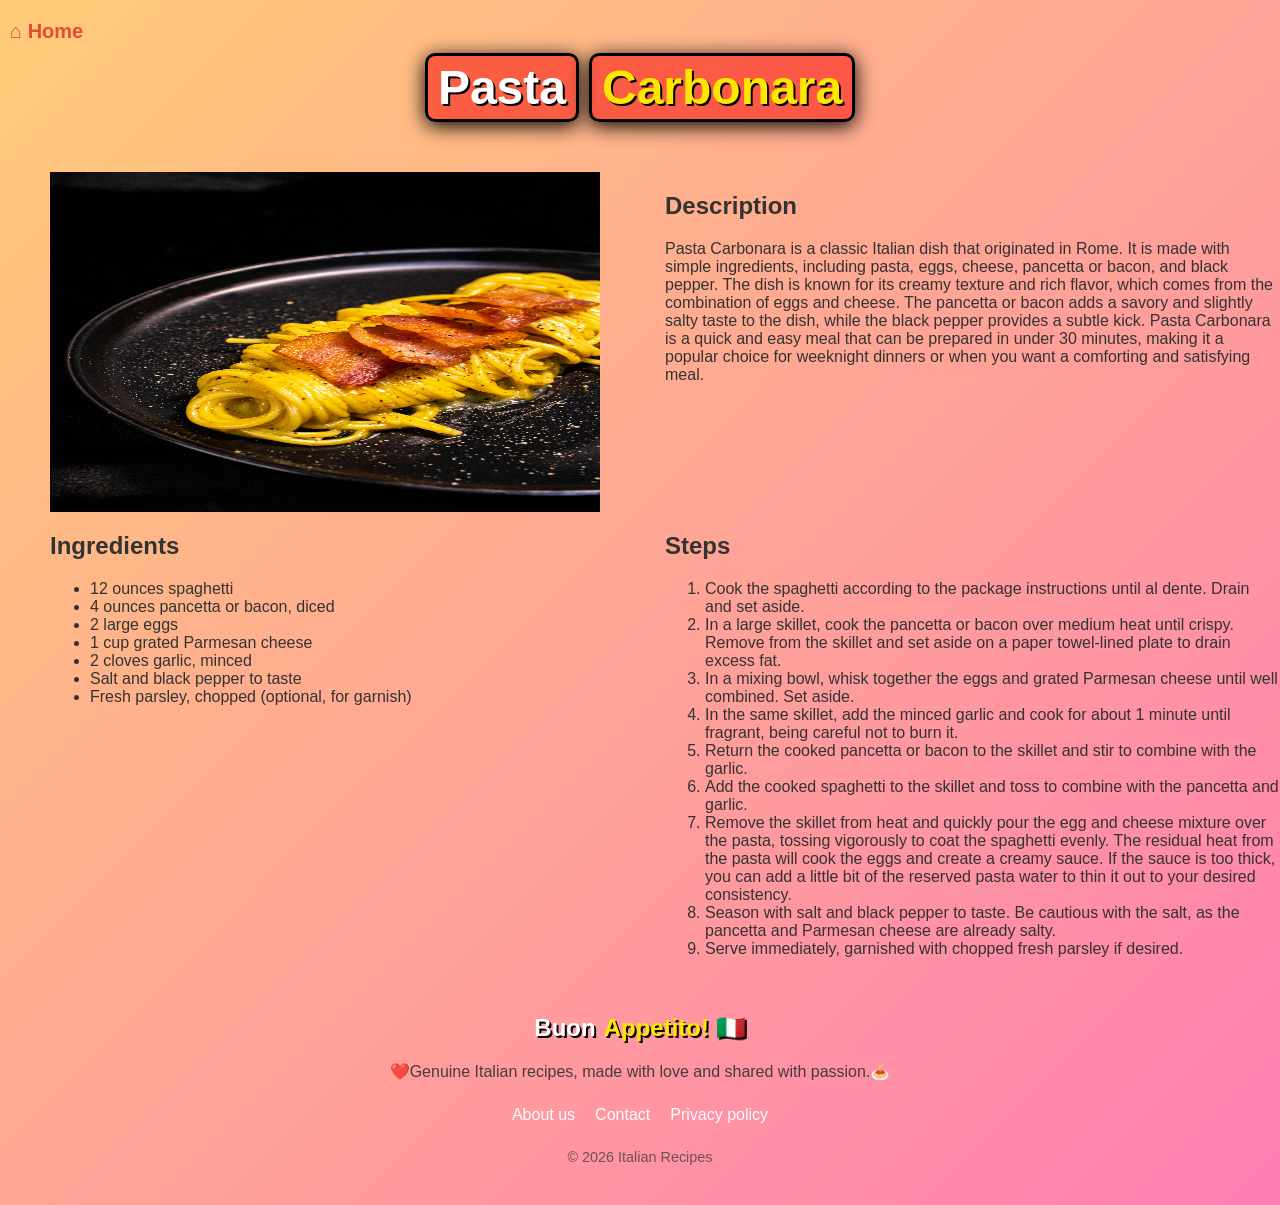
<file: recipes/carbonara.html>
<!DOCTYPE html>
<html lang="en">

<head>
    <meta charset="UTF-8">
    <meta name="viewport" content="width=device-width, initial-scale=1.0">
    <title>Odin Recipes/Carbonara</title>
    <link rel="stylesheet" href="../styles.css">
</head>

<body>
     <a class="home-link" href="../index.html">⌂ Home</a>

    <div class="header">
        <h1 class="title">Pasta</h1>
        <h1 class="title2">Carbonara</h1>
    </div>

    <div class="two-columns">
    <div class="picture-wrapper">
        <img class="picture" src="../images/carbonara.jpg" alt="pasta carbonara">
    </div>

    <div class="description">
    <h2>Description</h2>
    <p>
        Pasta Carbonara is a classic Italian dish that originated in Rome. It is made with simple ingredients, including
        pasta, eggs, cheese, pancetta or bacon, and black pepper. The dish is known for its creamy texture and rich
        flavor, which comes from the combination of eggs and cheese. The pancetta or bacon adds a savory and slightly
        salty taste to the dish, while the black pepper provides a subtle kick. Pasta Carbonara is a quick and easy meal
        that can be prepared in under 30 minutes, making it a popular choice for weeknight dinners or when you want a
        comforting and satisfying meal.
    </p>
    </div>
    </div>

    <div class="two-columns">
    <div class="ingredients">
    <h2>Ingredients</h2>
    <ul>
        <li>12 ounces spaghetti</li>
        <li>4 ounces pancetta or bacon, diced</li>
        <li>2 large eggs</li>
        <li>1 cup grated Parmesan cheese</li>
        <li>2 cloves garlic, minced</li>
        <li>Salt and black pepper to taste</li>
        <li>Fresh parsley, chopped (optional, for garnish)</li>
    </ul>
    </div>

    <div class="steps">
    <h2>Steps</h2>
    <ol>
        <li>Cook the spaghetti according to the package instructions until al dente. Drain and set aside.</li>
        <li>In a large skillet, cook the pancetta or bacon over medium heat until crispy. Remove from the skillet and set aside on a paper towel-lined plate to drain excess fat.</li>
        <li>In a mixing bowl, whisk together the eggs and grated Parmesan cheese until well combined. Set aside.</li>
        <li>In the same skillet, add the minced garlic and cook for about 1 minute until fragrant, being careful not to burn it.</li>
        <li>Return the cooked pancetta or bacon to the skillet and stir to combine with the garlic.</li>
        <li>Add the cooked spaghetti to the skillet and toss to combine with the pancetta and garlic.</li>
        <li>Remove the skillet from heat and quickly pour the egg and cheese mixture over the pasta, tossing vigorously to coat the spaghetti evenly. The residual heat from the pasta will cook the eggs and create a creamy sauce. If the sauce is too thick, you can add a little bit of the reserved pasta water to thin it out to your desired consistency.</li>
        <li>Season with salt and black pepper to taste. Be cautious with the salt, as the pancetta and Parmesan cheese are already salty.</li>
        <li>Serve immediately, garnished with chopped fresh parsley if desired.</li>
    </ol>
    </div>
    </div>

       <footer class="footer">
        <div class="footer-top">
            <div class="footer-title-wrapper">
                <h3 class="footer-title">Buon</h3>
                <h3 class="footer-title2">Appetito! 🇮🇹</h3>
            </div>

            <p class="footer-paragraph">❤️Genuine Italian recipes, made with love and
                shared with passion.🍝
            </p>
        </div>

        <div class="footer-links">
            <a href="#">About us</a>
            <a href="#">Contact</a>
            <a href="#">Privacy policy</a>
        </div>


        <p class="footer-copy">© 2026 Italian Recipes</p>
    </footer>

</body>

</html>
</file>
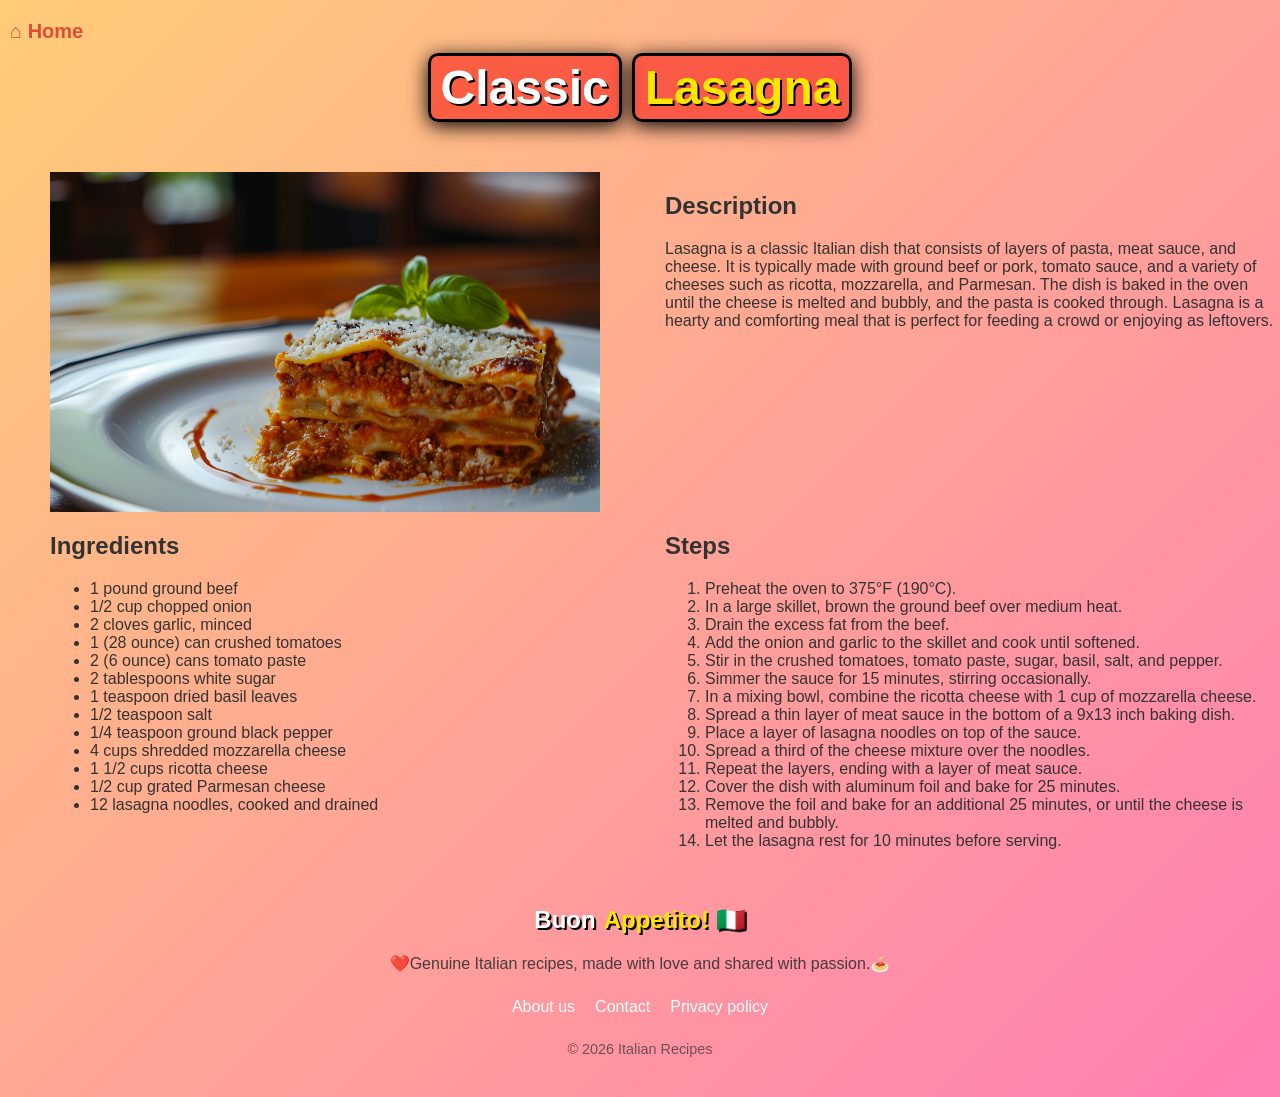
<file: recipes/lasagna.html>
<!DOCTYPE html>
<html lang="en">

<head>
    <meta charset="UTF-8">
    <meta name="viewport" content="width=device-width, initial-scale=1.0">
    <title>Odin Recipes/Lasagna</title>
    <link rel="stylesheet" href="../styles.css">
</head>

<body>
     <a class="home-link" href="../index.html">⌂ Home</a>

    <div class="header">
        <h1 class="title">Classic</h1>
        <h1 class="title2">Lasagna</h1>
    </div>

    <div class="two-columns">
    <div class="picture-wrapper">
        <img class="picture" src="../images/lasagna.jpg" alt="lasagna">
    </div>

    <div class="description">
    <h2>Description</h2>

    <p>
        Lasagna is a classic Italian dish that consists of layers of pasta, meat sauce, and cheese. It is
        typically made with ground beef or pork, tomato sauce, and a variety of cheeses such as ricotta, 
        mozzarella, and Parmesan. The dish is baked in the oven until the cheese is melted and bubbly, and 
        the pasta is cooked through. Lasagna is a hearty and comforting meal that is perfect for feeding a crowd or enjoying as leftovers.
    </p>
    </div>
    </div>

    <div class="two-columns">
    <div class="ingredients">
    <h2>Ingredients</h2>
    <ul>
        <li>1 pound ground beef</li>
        <li>1/2 cup chopped onion</li>
        <li>2 cloves garlic, minced</li>
        <li>1 (28 ounce) can crushed tomatoes</li>
        <li>2 (6 ounce) cans tomato paste</li>
        <li>2 tablespoons white sugar</li>
        <li>1 teaspoon dried basil leaves</li>
        <li>1/2 teaspoon salt</li>
        <li>1/4 teaspoon ground black pepper</li>
        <li>4 cups shredded mozzarella cheese</li>
        <li>1 1/2 cups ricotta cheese</li>
        <li>1/2 cup grated Parmesan cheese</li>
        <li>12 lasagna noodles, cooked and drained</li>
    </ul>
    </div>

    <div class="steps">
    <h2>Steps</h2>
    <ol>
        <li>Preheat the oven to 375°F (190°C).</li>
        <li>In a large skillet, brown the ground beef over medium heat.</li>
        <li>Drain the excess fat from the beef.</li>
        <li>Add the onion and garlic to the skillet and cook until softened.</li>
        <li>Stir in the crushed tomatoes, tomato paste, sugar, basil, salt, and pepper.</li>
        <li>Simmer the sauce for 15 minutes, stirring occasionally.</li>
        <li>In a mixing bowl, combine the ricotta cheese with 1 cup of mozzarella cheese.</li>
        <li>Spread a thin layer of meat sauce in the bottom of a 9x13 inch baking dish.</li>
        <li>Place a layer of lasagna noodles on top of the sauce.</li>
        <li>Spread a third of the cheese mixture over the noodles.</li>
        <li>Repeat the layers, ending with a layer of meat sauce.</li>
        <li>Cover the dish with aluminum foil and bake for 25 minutes.</li>
        <li>Remove the foil and bake for an additional 25 minutes, or until the cheese is melted and bubbly.</li>
        <li>Let the lasagna rest for 10 minutes before serving.</li>
    </ol>
    </div>
    </div>

       <footer class="footer">
        <div class="footer-top">
            <div class="footer-title-wrapper">
                <h3 class="footer-title">Buon</h3>
                <h3 class="footer-title2">Appetito! 🇮🇹</h3>
            </div>

            <p class="footer-paragraph">❤️Genuine Italian recipes, made with love and
                shared with passion.🍝
            </p>
        </div>

        <div class="footer-links">
            <a href="#">About us</a>
            <a href="#">Contact</a>
            <a href="#">Privacy policy</a>
        </div>


        <p class="footer-copy">© 2026 Italian Recipes</p>
    </footer>


</body>

</html>
</file>
<file: styles.css>
/* INDEX.HTML */

body {
    font-family: "poppins", "inter", sans-serif;
    margin: 0;
    background: linear-gradient(135deg, #ffcc78, #ff7eb3);
    color: #333
}

.header {
    
    justify-content: center;
    display: flex;
    gap: 10px;
    align-items: baseline;
    margin-bottom: 40px;
    padding: 10px;

    
}

.title,
.title2 {
    font-size: 3rem;
    text-shadow: 2px 2px 0 #000000;
    display: inline-block;
    padding: 4px 10px;
    border: 3px solid #000;
    border-radius: 10px;
    margin: 0;
    background-color: hsla(0, 98%, 49%, 0.5);
    box-shadow: 0 4px 20px rgba(0,0,0.3);
}


.title {
    color: #ffffff;

}

.title2 {
    color: #ffe600;
}

.cards {
    display: flex;
    gap: 40px;
    max-inline-size: 1000px;
    margin-inline: auto;
    flex-wrap: wrap;
}

.card {
    background: hsla(0, 98%, 49%, 0.5);
    border-radius: 20px;
    width: 300px;
    box-shadow: 0 4px 20px rgba(0,0,0.3);
    transition: transform 0.2s ease, box-shadow 0.2s ease;
}

.card:hover {
    transform: translateY(-6px);
     box-shadow: 0 4px 20px rgba(0,0,0.3);
}


.card img {
    display: block;
    max-inline-size: 100%;
    width: 350px;
    height: 250px;
}

.card p {
    max-width: 100%;
    font-size: 1.3rem;
    padding: 10px 10px 10px 10px;
}

.dishes {
    font-size: 1.3rem;
    color: #ffe600;
    text-shadow: 2px 2px 0 #000000;
}



.read-more {
    color: black;
    font-size: 1.2rem;
    text-decoration: none;
    background: #ffe600;
    border-radius: 6px;
}

.read-more:hover {
    background: #fff176;
}



.footer {
    padding: 40px 20px;
    text-align: center;
    display: flex;
    flex-direction: column;
    gap: 25px;

}

.footer-title-wrapper {
    display: flex;
    justify-content: center;
    align-items: baseline;
    gap: 8px;


}

.footer-title,
.footer-title2 {
    margin: 0;
    font-size: 1.5rem;
    text-shadow: 2px 2px 0 #000000;


}

.footer-title {
    color: #ffffff;

}

.footer-title2 {
    color: #ffe600;


}

.footer-paragraph {
    margin: 0;
    opacity: 0.9;
    padding-top: 20px;


}

.footer-links {
    display: flex;
    justify-content: center;
    gap: 20px;
}

.footer-links a {
    text-decoration: none;
    color: #fff;


}

.footer-copy {
    font-size: 0.9rem;
    opacity: 0.7;
    margin: 0;
}

a:hover,
a:focus-visible {
    color: #333
}


/* END INDEX.HTML */


/* NAPOLETANA.HTML */

.home-link {
    font-size: 20px;
    text-decoration: none;
    color: rgba(215, 22, 22, 0.7);
    font-weight: bold;
    padding-left: 10px;
    display: inline-block;
    margin-top: 20px;
}

.picture {
    max-inline-size: 100%;
    width: 100%;
    max-width: 550px;
    height: 340px;
    padding-top: 0;
    display: block;
}

@media (max-width: 1190px) {
    .description {
        padding-left: 20px;
        padding-right: 10px;
    }
}
    

.two-columns {
    display: grid;
    grid-template-columns: 1fr 1fr; /* två lika breda columner */
    max-width: 1500px;
    padding-left: 50px;
    margin-top: 0;
}
</file>
